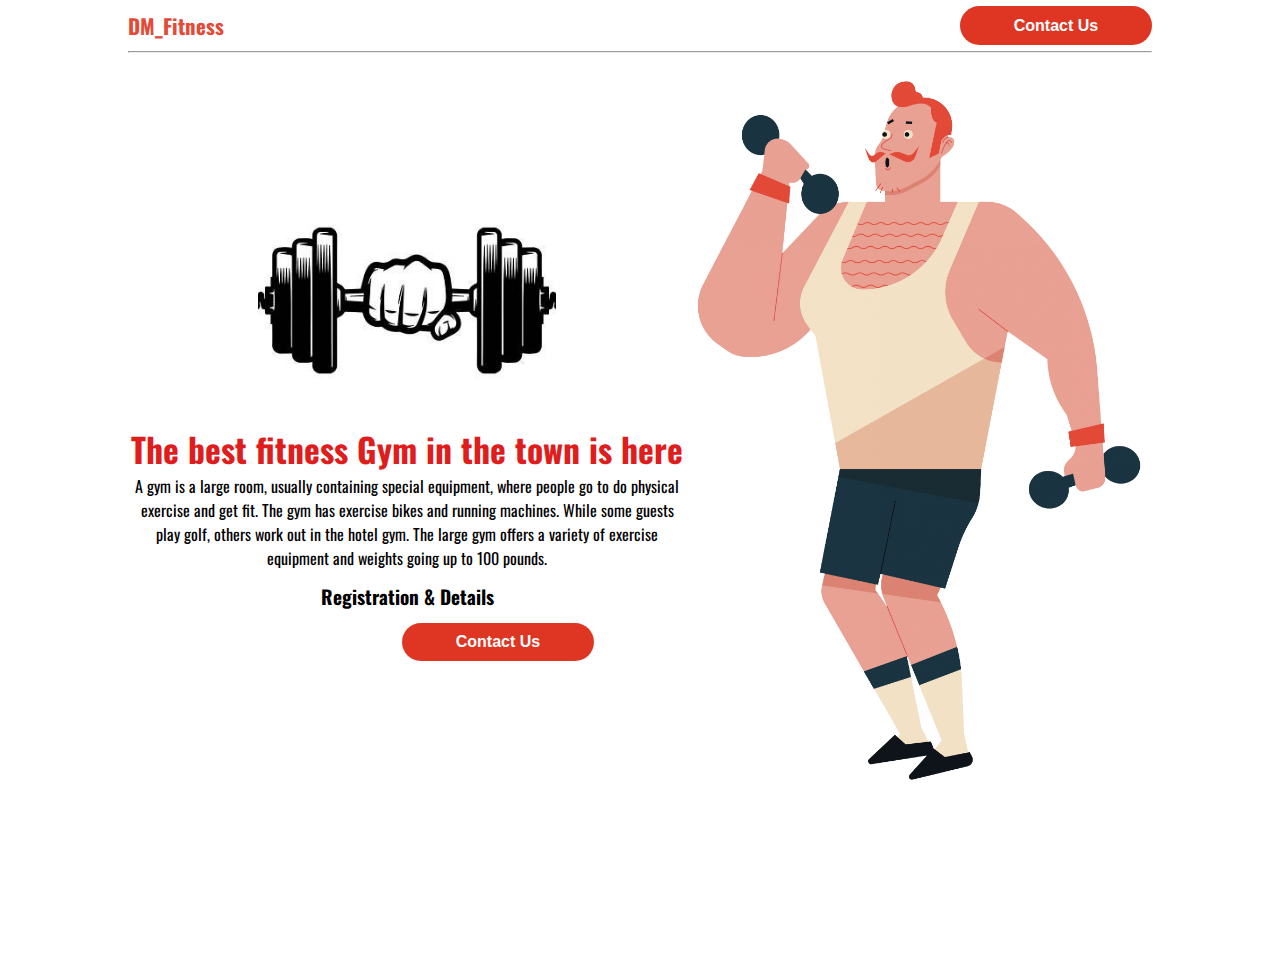
<file: index.html>
<!DOCTYPE html>
<html lang="en">

<head>
    <meta charset="UTF-8">
    <meta http-equiv="X-UA-Compatible" content="IE=edge">
    <meta name="viewport" content="width=device-width, initial-scale=1.0">
    <title>DM_Fitness - The best fitness gym in the town</title>
    <link rel="stylesheet" href="./css/style.css">
    <link rel="stylesheet" href="./css/utils.css">
</head>

<body class='overflow-x-hidden'>
    <div class="container mx-auto">
        <header>
            <nav class="flex justify-between">
                <div class="logo font-bold flex items-center text-blue">DM_Fitness</div>
                <ul class="navbar flex items-center">
                    <a href="./Contact.html">
                <button class="btn">Contact Us</button>
                </a>
                </ul>
            </nav>
            <hr>
        </header>
        <main class="min-h-screen">
            <section class="section1">
                <div class="flex">
                    <div class="topleft flex flex-col justify-center px-2">
                        <div class=" text-center">
                            <img class="dumbellimg" src="./logo/dumbell.png" alt="">
                        </div>
                        <h1 class="my-1 text-center">The best fitness Gym in the town is here</h1>
                        <p class=" text-center">A gym is a large room, usually containing special equipment,
                            where people go to do physical exercise and get fit. The gym has exercise bikes and running machines. 
                            While some guests play golf, others work out in the hotel gym. 
                            The large gym offers a variety of exercise equipment and weights going up to 100 pounds.</p>
                            <!-- Display the countdown timer in an element -->
                            <p class="deal text-center">Registration & Details</p>
                            <div class="buttons">
                                <a href="./Contact.html">
                                <button class="btn">Contact Us</button>
                            </a>
                                <!-- <button onClick={() => router("./Contact")}>Click</button> -->

                            </div>
                    </div>
                    <div class="topright flex justify-center">
                        <img class="gymimg" src="./logo/gym.png" alt="">
                    </div>
                </div>
            </section>
        </main>

    </div>
</body>

</html>
</file>
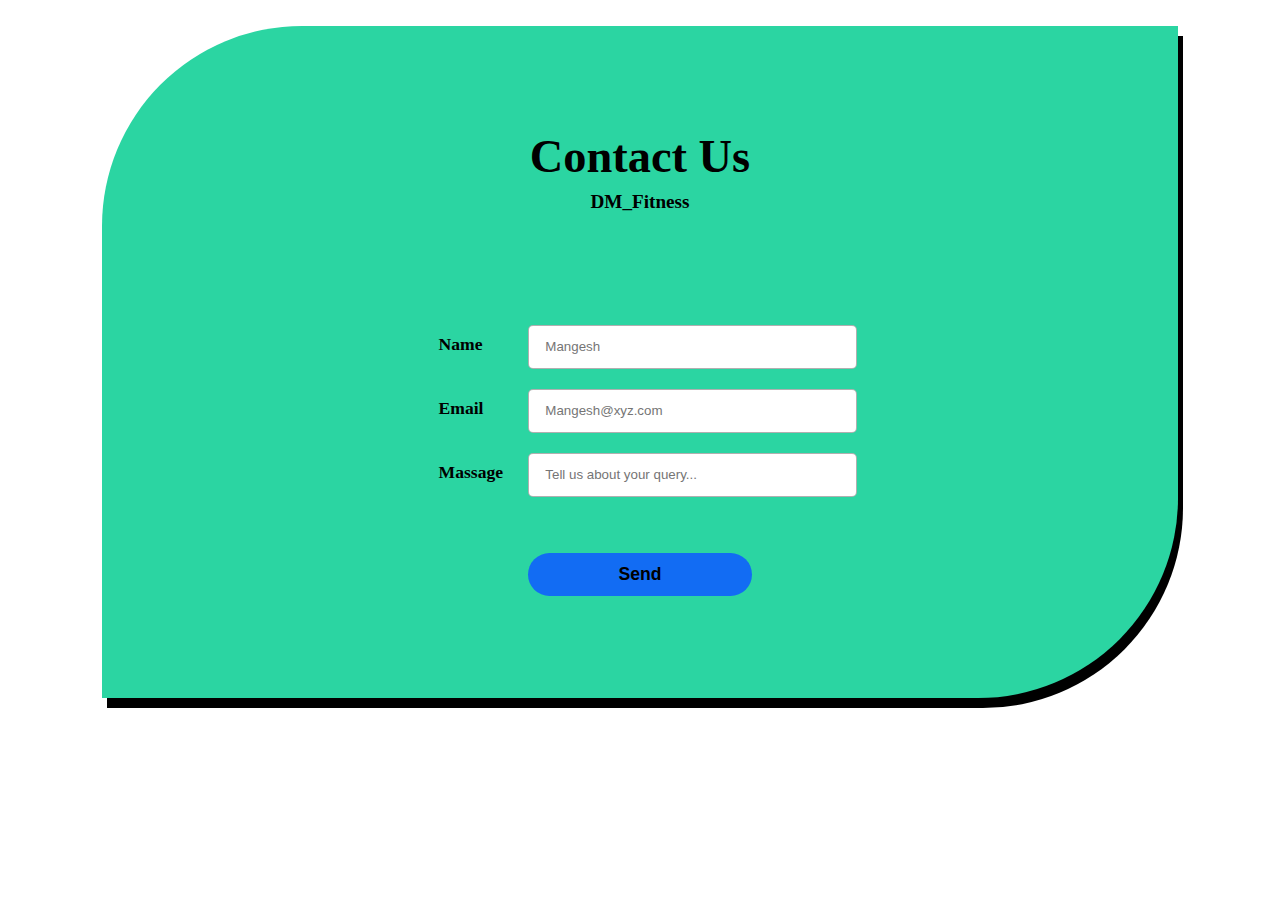
<file: Contact.html>
<!DOCTYPE html>
<html lang="en">
<head>
    <meta charset="UTF-8">
    <meta http-equiv="X-UA-Compatible" content="IE=edge">
    <meta name="viewport" content="width=device-width, initial-scale=1.0">
    <link rel="stylesheet" href="./css/Contact.css">
    <title>Contact Us</title>
    
</head>
<body >
    <div id="Contact">
        <main>
            <h1>Contact Us
            <p>DM_Fitness</p>
            </h1>

            <form>
                <div>
                    <label>Name</label>
                    <input type="text" required placeholder='Mangesh'/>
                </div>

                <div>
                    <label>Email</label>
                    <input type="email" required placeholder='Mangesh@xyz.com'/>
                </div>

                <div>
                    <label>Massage</label>
                    <input type="text" required placeholder='Tell us about your query...'/>
                </div>

                <button type='submit'>Send</button>
            </form>
        </main>
    </div>
    
</body>
</html>
</file>
<file: css/style.css>
@import url('https://fonts.googleapis.com/css2?family=Open+Sans:wght@300;400;500;600;700;800&family=Oswald:wght@300;400&display=swap');
*{
    margin: 0%;
    padding: 0%;
}

.container{
    max-width: 80vw;
    font-family: 'Oswald', sans-serif;
}

.navbar{
    display: flex;
    height: 4vw;
}

.navbar> button{
    color: white;
    font-size: 1rem;
    width: 12rem;
    font-weight: 600;
    cursor: pointer;
    background-color: #df3624;
}

.topright{ 
    width: 50%;
}

.section1{
max-height: 100vh; 
color: dark;
}
.my-1{
    color: #e01d1d;
    font-size: 2.1rem;
    font-weight: bold;
}

.logo{
    font-size: 1.3rem;
}

.dumbellimg{
    width: 18.63rem;
}

.topright .gymimg{
    width: 29.1rem;
}

.btn{
    margin-left: 17.125rem; 
    color: white;
    font-size: 1rem;
    width: 12rem;
    height: 2.4rem;
    font-weight: 600;
    background-color: #df3624;
    border-radius: 3rem;
    border: none;
    cursor: pointer;
}

.deal{
    font-size: 1.2rem;
    font-weight: bolder;
    margin: 12px 0;
}

/* contact page styling */
</file>
<file: css/utils.css>
.min-h-screen{
    min-height: 100vh;
}

.mx-auto{
    margin-left: auto;
    margin-right: auto;
}

.flex{
    display: flex;
}

.items-center{
    align-items: center;
}

.justify-between{
    justify-content: space-between;
}

.justify-center{
    justify-content: center;
}

.flex-col{
    flex-direction: column;
}

.font-bold{
    font-weight: bolder;
}

.text-blue{
    color: rgb(227 74 56);;
} 



.text-center{
    text-align: center;
}
</file>
<file: css/Contact.css>
*{
    margin-top: 1%;
    padding: 0%;
}


#Contact{
width: 70%;
height: 30rem;
margin: auto;
background-color: rgb(43, 213, 162);
padding: 6rem;
border-radius: 200px 0 200px 0;
box-shadow: 5px 10px;
}

/* #Contact:hover{
    opacity: 0.9;

} */
#Contact > main >h1{
    display: flex;
    flex-direction: column;
    align-items: center;
    font-size: 2.9rem;
}
#Contact > main >h1>p{
font-size: 1.2rem;
margin-top: 0.5rem;
}
#Contact > main >form{
        margin: 5rem;
        display: flex;
        flex-direction: column;
        align-items: center;
        justify-content: center;
}

#Contact > main >form>div{
    height: 3rem;
    display: flex;
    align-items: center;
    justify-content: flex-end;
    width: 60%;
    margin: 0.5rem;
}

#Contact > main >form>div>label{
    font-size: 1.2rem;
    width: 20%;
    margin: 1rem;
    font-size: 1.1rem;
    font-weight: 600;
}

#Contact > main >form>div>input{
    align-self: stretch;
    width: 80%;
    padding: 1rem;
    border-radius: 5px;
    border: 1px solid rgba(123,123,123,0.6);
    outline: none;
}



#Contact > main >form>button{
    margin: 3rem 0;
    padding: 0.7rem;
    border: none;
    border-radius: 3rem;
    background-color:rgb(18, 108, 243);
    color:black;
    width: 14rem;
    font-size: 1.1rem;
    font-weight: 600;
}

#Contact > main >form>button:hover{
    opacity: 0.9;
}
</file>
